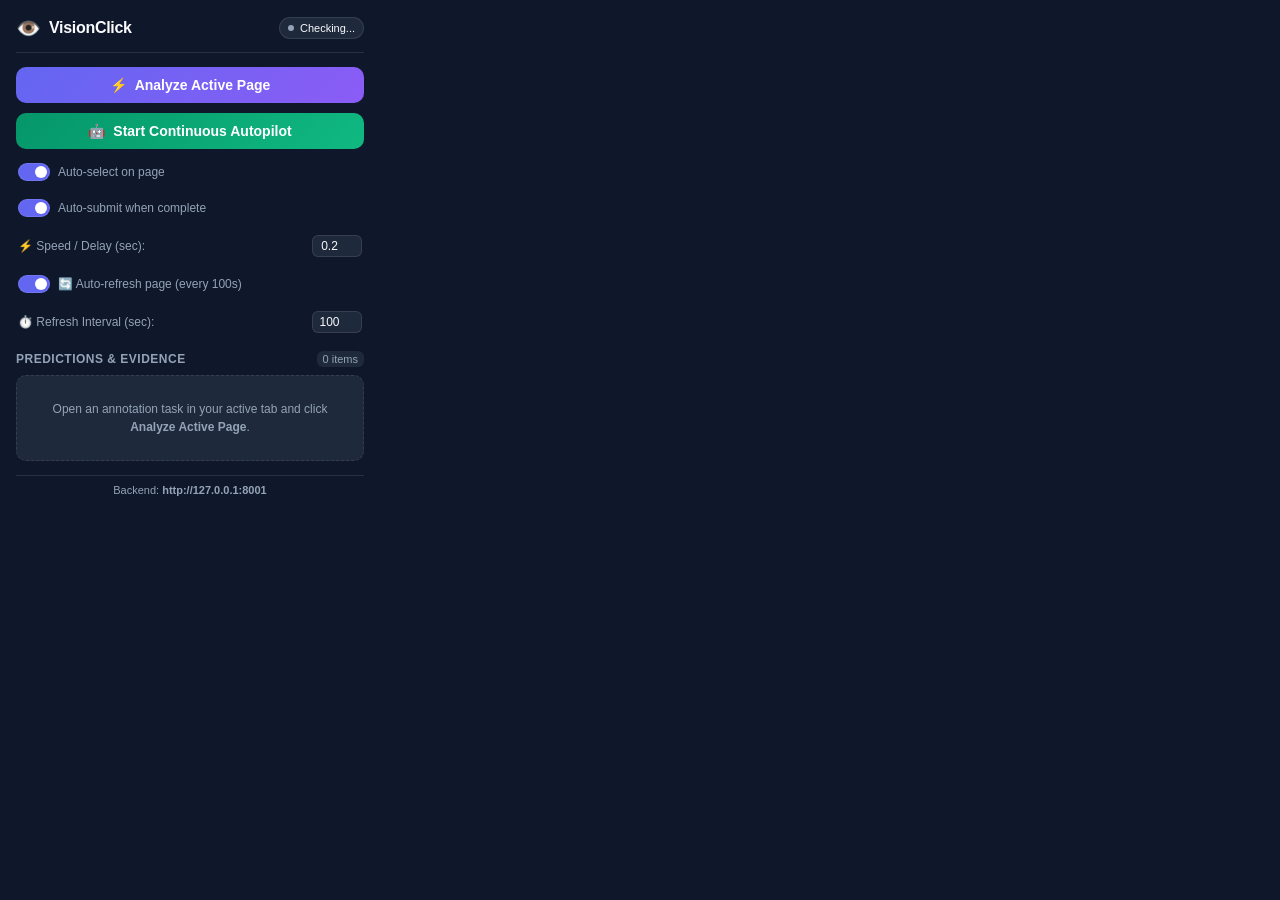
<file: extension/popup/popup.html>
<!DOCTYPE html>
<html lang="en">
<head>
    <meta charset="UTF-8">
    <meta name="viewport" content="width=device-width, initial-scale=1.0">
    <title>VisionClick Copilot</title>
    <link rel="stylesheet" href="popup.css">
</head>
<body>
    <div class="container">
        <header class="header">
            <div class="brand">
                <span class="icon">👁️</span>
                <h1>VisionClick</h1>
            </div>
            <div class="backend-status" id="backend-status">
                <span class="dot"></span>
                <span id="backend-text">Checking...</span>
            </div>
        </header>

        <section class="controls">
            <button id="btn-analyze" class="btn-primary" type="button">
                <span class="btn-icon">⚡</span>
                <span id="btn-text">Analyze Active Page</span>
            </button>

            <button id="btn-autopilot" class="btn-autopilot" type="button">
                <span class="btn-icon">🤖</span>
                <span id="autopilot-text">Start Continuous Autopilot</span>
            </button>

            <div class="settings-row">
                <label class="toggle-container">
                    <input type="checkbox" id="auto-select-toggle" checked>
                    <span class="toggle-switch"></span>
                    <span class="toggle-label">Auto-select on page</span>
                </label>
            </div>

            <div class="settings-row">
                <label class="toggle-container">
                    <input type="checkbox" id="auto-submit-toggle" checked>
                    <span class="toggle-switch"></span>
                    <span class="toggle-label">Auto-submit when complete</span>
                </label>
            </div>

            <div class="settings-row">
                <span class="toggle-label">⚡ Speed / Delay (sec):</span>
                <input type="number" id="loop-delay-input" value="0.2" min="0.1" max="10" step="0.1" class="delay-input">
            </div>

            <div class="settings-row">
                <label class="toggle-container">
                    <input type="checkbox" id="auto-refresh-toggle" checked>
                    <span class="toggle-switch"></span>
                    <span class="toggle-label">🔄 Auto-refresh page (every 100s)</span>
                </label>
            </div>

            <div class="settings-row">
                <span class="toggle-label">⏱️ Refresh Interval (sec):</span>
                <input type="number" id="refresh-interval-input" value="100" min="20" max="600" step="10" class="delay-input">
            </div>
        </section>


        <div id="status-message" class="status-message hidden"></div>

        <section class="results-section" id="results-section">
            <div class="section-header">
                <h2>Predictions & Evidence</h2>
                <span id="results-count" class="badge">0 items</span>
            </div>
            <div id="results-list" class="results-list">
                <div class="empty-state">
                    <p>Open an annotation task in your active tab and click <strong>Analyze Active Page</strong>.</p>
                </div>
            </div>
        </section>

        <footer class="footer">
            <span>Backend: <strong id="backend-url">http://127.0.0.1:8001</strong></span>
        </footer>
    </div>

    <script src="popup.js"></script>
</body>
</html>
</file>
<file: extension/popup/popup.css>
/* VisionClick Copilot - Popup Styles */
:root {
    --bg-primary: #0f172a;
    --bg-secondary: #1e293b;
    --bg-card: rgba(30, 41, 59, 0.8);
    --border: rgba(255, 255, 255, 0.1);
    --text-primary: #f8fafc;
    --text-secondary: #94a3b8;
    --accent: #6366f1;
    --accent-hover: #4f46e5;
    --success: #22c55e;
    --warning: #f59e0b;
    --error: #ef4444;
}

* {
    margin: 0;
    padding: 0;
    box-sizing: border-box;
    font-family: -apple-system, BlinkMacSystemFont, "Segoe UI", Roboto, sans-serif;
}

body {
    width: 380px;
    min-height: 480px;
    background: var(--bg-primary);
    color: var(--text-primary);
    font-size: 13px;
}

.container {
    padding: 16px;
    display: flex;
    flex-direction: column;
    gap: 14px;
}

/* Header */
.header {
    display: flex;
    justify-content: space-between;
    align-items: center;
    padding-bottom: 12px;
    border-bottom: 1px solid var(--border);
}

.brand {
    display: flex;
    align-items: center;
    gap: 8px;
}

.brand .icon {
    font-size: 20px;
}

.brand h1 {
    font-size: 16px;
    font-weight: 600;
    letter-spacing: -0.3px;
}

.backend-status {
    display: flex;
    align-items: center;
    gap: 6px;
    font-size: 11px;
    padding: 4px 8px;
    background: var(--bg-secondary);
    border: 1px solid var(--border);
    border-radius: 12px;
}

.backend-status .dot {
    width: 6px;
    height: 6px;
    border-radius: 50%;
    background: var(--text-secondary);
}

.backend-status.online .dot { background: var(--success); }
.backend-status.offline .dot { background: var(--error); }

/* Controls */
.controls {
    display: flex;
    flex-direction: column;
    gap: 10px;
}

.btn-primary {
    display: flex;
    align-items: center;
    justify-content: center;
    gap: 8px;
    width: 100%;
    padding: 10px 16px;
    background: linear-gradient(135deg, var(--accent), #8b5cf6);
    color: white;
    border: none;
    border-radius: 10px;
    font-size: 14px;
    font-weight: 600;
    cursor: pointer;
    transition: all 0.2s;
}

.btn-primary:hover {
    transform: translateY(-1px);
    box-shadow: 0 4px 14px rgba(99, 102, 241, 0.4);
}

.btn-autopilot {
    display: flex;
    align-items: center;
    justify-content: center;
    gap: 8px;
    width: 100%;
    padding: 10px 16px;
    background: linear-gradient(135deg, #059669, #10b981);
    color: white;
    border: none;
    border-radius: 10px;
    font-size: 14px;
    font-weight: 600;
    cursor: pointer;
    transition: all 0.2s;
}

.btn-autopilot:hover {
    transform: translateY(-1px);
    box-shadow: 0 4px 14px rgba(16, 185, 129, 0.4);
}

.btn-autopilot.running {
    background: linear-gradient(135deg, #dc2626, #ef4444);
    box-shadow: 0 0 16px rgba(239, 68, 68, 0.4);
}

.delay-input {
    width: 50px;
    background: var(--bg-secondary);
    border: 1px solid var(--border);
    color: var(--text-primary);
    border-radius: 6px;
    padding: 3px 6px;
    font-size: 12px;
    text-align: center;
}


.btn-primary:disabled {
    opacity: 0.6;
    cursor: not-allowed;
    transform: none;
}

.settings-row {
    display: flex;
    justify-content: space-between;
    align-items: center;
    padding: 4px 2px;
}

.toggle-container {
    display: flex;
    align-items: center;
    gap: 8px;
    cursor: pointer;
}

.toggle-container input {
    display: none;
}

.toggle-switch {
    width: 32px;
    height: 18px;
    background: var(--bg-secondary);
    border: 1px solid var(--border);
    border-radius: 10px;
    position: relative;
    transition: background 0.2s;
}

.toggle-switch::after {
    content: '';
    position: absolute;
    width: 12px;
    height: 12px;
    border-radius: 50%;
    background: white;
    top: 2px;
    left: 2px;
    transition: transform 0.2s;
}

.toggle-container input:checked + .toggle-switch {
    background: var(--accent);
}

.toggle-container input:checked + .toggle-switch::after {
    transform: translateX(14px);
}

.toggle-label {
    font-size: 12px;
    color: var(--text-secondary);
}

/* Status Message */
.status-message {
    padding: 8px 12px;
    border-radius: 8px;
    font-size: 12px;
}

.status-message.info {
    background: rgba(99, 102, 241, 0.15);
    color: #a5b4fc;
    border: 1px solid rgba(99, 102, 241, 0.3);
}

.status-message.error {
    background: rgba(239, 68, 68, 0.15);
    color: #fca5a5;
    border: 1px solid rgba(239, 68, 68, 0.3);
}

.status-message.success {
    background: rgba(34, 197, 94, 0.15);
    color: #86efac;
    border: 1px solid rgba(34, 197, 94, 0.3);
}

.hidden {
    display: none;
}

/* Results Section */
.results-section {
    display: flex;
    flex-direction: column;
    gap: 8px;
}

.section-header {
    display: flex;
    justify-content: space-between;
    align-items: center;
}

.section-header h2 {
    font-size: 12px;
    font-weight: 600;
    text-transform: uppercase;
    letter-spacing: 0.5px;
    color: var(--text-secondary);
}

.badge {
    font-size: 11px;
    padding: 2px 6px;
    background: var(--bg-secondary);
    border-radius: 6px;
    color: var(--text-secondary);
}

.results-list {
    max-height: 250px;
    overflow-y: auto;
    display: flex;
    flex-direction: column;
    gap: 8px;
}

.empty-state {
    text-align: center;
    padding: 24px 12px;
    color: var(--text-secondary);
    background: var(--bg-secondary);
    border: 1px dashed var(--border);
    border-radius: 10px;
    font-size: 12px;
    line-height: 1.5;
}

.result-card {
    background: var(--bg-secondary);
    border: 1px solid var(--border);
    border-radius: 10px;
    padding: 10px 12px;
    display: flex;
    flex-direction: column;
    gap: 6px;
}

.result-header {
    display: flex;
    justify-content: space-between;
    align-items: center;
}

.result-decision {
    display: flex;
    align-items: center;
    gap: 6px;
    font-weight: 600;
    font-size: 13px;
}

.result-decision.true { color: var(--success); }
.result-decision.false { color: var(--error); }

.result-confidence {
    font-size: 11px;
    color: var(--text-secondary);
}

.result-text {
    font-size: 12px;
    line-height: 1.4;
    color: var(--text-primary);
}

.result-reason {
    font-size: 11px;
    color: var(--text-secondary);
    background: rgba(255, 255, 255, 0.03);
    padding: 4px 6px;
    border-radius: 4px;
    border-left: 2px solid var(--accent);
}

/* Footer */
.footer {
    margin-top: auto;
    padding-top: 8px;
    border-top: 1px solid var(--border);
    font-size: 11px;
    color: var(--text-secondary);
    text-align: center;
}
</file>
